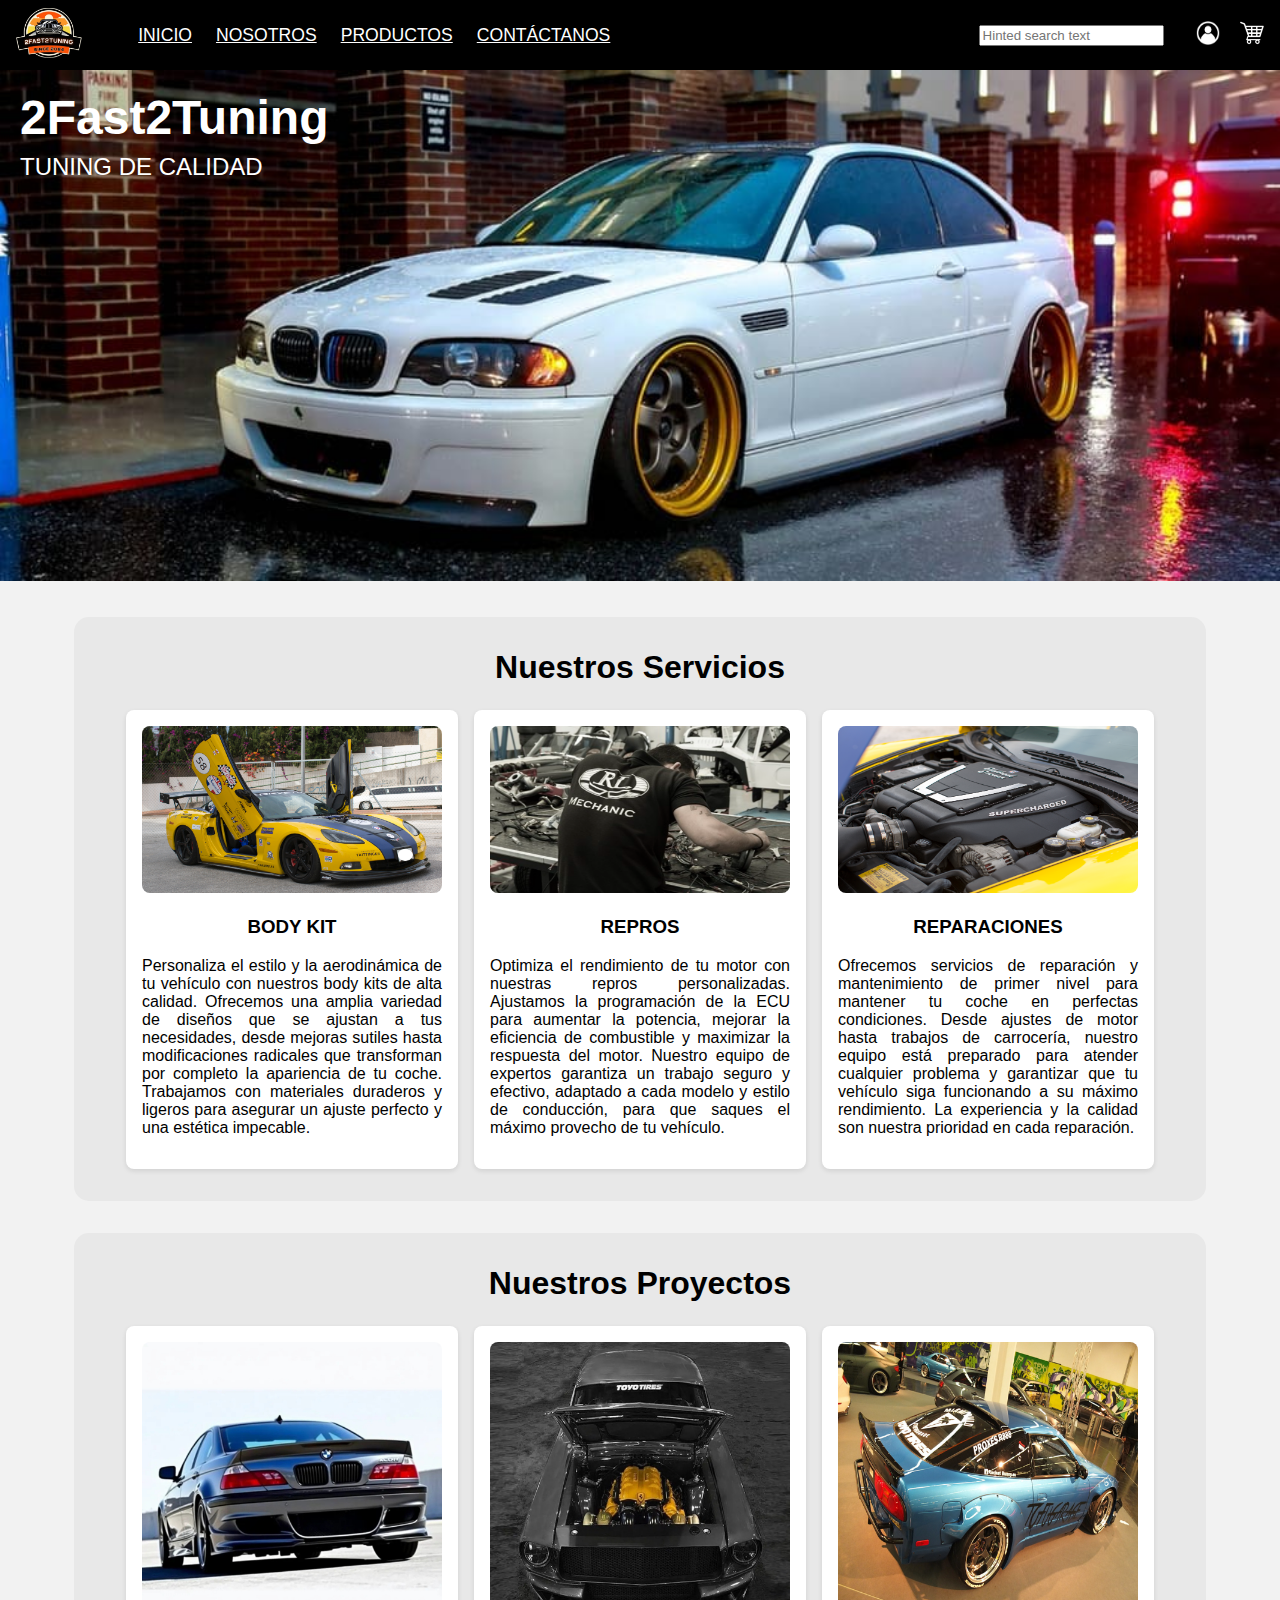
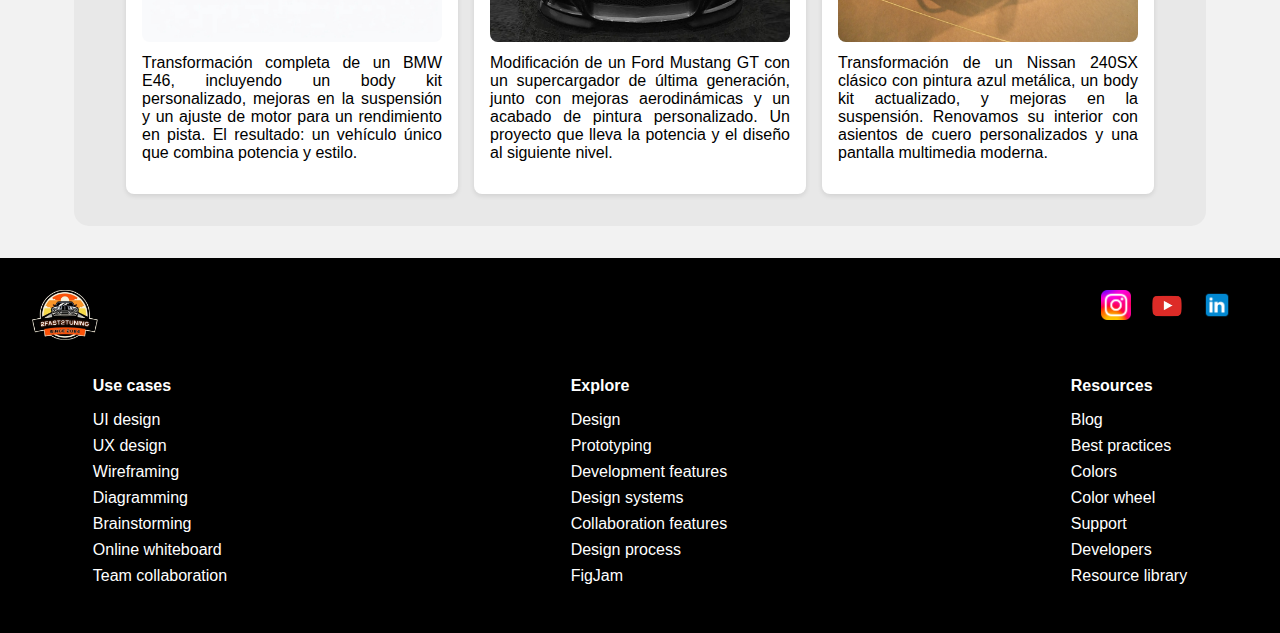
<file: docs/html/index.html>
<!DOCTYPE html>
<html lang="es">
<head>
    <meta charset="UTF-8">
    <meta name="viewport" content="width=device-width, initial-scale=1.0">
    <title>2Fast2Tuning - Inicio</title>
    <link rel="stylesheet" href="../css/stylesIndex.css">
</head>
<body>
    <header class="navbar">
        <div class="left-section">
            <a href="index.html">
                <img src="../media/logo.png" alt="2Fast2Tuning Logo" class="logo">
            </a>
            <nav>
                <ul>
                    <li><a href="index.html">INICIO</a></li>
                    <li><a href="nosotros.html">NOSOTROS</a></li>
                    <li><a href="productos.html">PRODUCTOS</a></li>
                    <li><a href="contacto.html">CONTÁCTANOS</a></li>
                </ul>
            </nav>
        </div>
        <div class="right-section">
            <div class="search-bar">
                <input type="text" placeholder="Hinted search text">
            </div>
            <div class="user-icons">
                <img src="../media/icon-user.png" alt="User Icon">
                <img src="../media/icon-cart.png" alt="Cart Icon" class="cart-icon" onclick="toggleCartDropdown()">

                <div id="cart-dropdown" class="cart-dropdown">
                    <h2>Carrito</h2>
                    <p class="total">550€</p>
                    <ul>
                        <li>Downpipe <span class="price">150€</span></li>
                        <li>Llanta <span class="price">400€</span></li>
                    </ul>
                    <button class="buy">COMPRAR</button>
                </div>
            </div>
        </div>
    </header>
    
    <section class="main-panel">
        <img src="../media/car-background.jpg" alt="Coche modificado" class="main-panel-image">
        <div class="main-panel-text">
            <h1>2Fast2Tuning</h1>
            <p>TUNING DE CALIDAD</p>
        </div>
    </section>

    <section class="services" id="nosotros">
        <h2>Nuestros Servicios</h2>
        <div class="service-cards">
            <div class="service-card">
                <img src="../media/body-kit.jpg" alt="Body Kit">
                <h3>BODY KIT</h3>
                <p>Personaliza el estilo y la aerodinámica de tu vehículo con nuestros body kits de alta calidad. 
                    Ofrecemos una amplia variedad de diseños que se ajustan a tus necesidades, desde mejoras sutiles 
                    hasta modificaciones radicales que transforman por completo la apariencia de tu coche. Trabajamos 
                    con materiales duraderos y ligeros para asegurar un ajuste perfecto y una estética impecable.</p>
            </div>
            <div class="service-card">
                <img src="../media/repros.jpg" alt="Repros">
                <h3>REPROS</h3>
                <p>Optimiza el rendimiento de tu motor con nuestras repros personalizadas. Ajustamos la programación de 
                    la ECU para aumentar la potencia, mejorar la eficiencia de combustible y maximizar la respuesta del 
                    motor. Nuestro equipo de expertos garantiza un trabajo seguro y efectivo, adaptado a cada modelo y 
                    estilo de conducción, para que saques el máximo provecho de tu vehículo.</p>
            </div>
            <div class="service-card">
                <img src="../media/reparaciones.jpg" alt="Reparaciones">
                <h3>REPARACIONES</h3>
                <p>Ofrecemos servicios de reparación y mantenimiento de primer nivel para mantener tu coche en perfectas 
                    condiciones. Desde ajustes de motor hasta trabajos de carrocería, nuestro equipo está preparado para 
                    atender cualquier problema y garantizar que tu vehículo siga funcionando a su máximo rendimiento. La 
                    experiencia y la calidad son nuestra prioridad en cada reparación.</p>
            </div>
        </div>
    </section>

    <section class="projects" id="productos">
        <h2>Nuestros Proyectos</h2>
        <div class="project-gallery">
            <div class="project-card">
                <div class="project-image">
                    <img src="../media/bmw.jpg" alt="Proyecto 1">
                </div>
                <p>Transformación completa de un BMW E46, incluyendo un body kit personalizado, mejoras en la suspensión y 
                    un ajuste de motor para un rendimiento en pista. El resultado: un vehículo único que combina potencia y 
                    estilo.</p>
            </div>
            <div class="project-card">
                <div class="project-image">
                    <img src="../media/fordmustang.jpg" alt="Proyecto 2">
                </div>
                <p>Modificación de un Ford Mustang GT con un supercargador de última generación, junto con mejoras 
                    aerodinámicas y un acabado de pintura personalizado. Un proyecto que lleva la potencia y el diseño 
                    al siguiente nivel.</p>
            </div>
            <div class="project-card">
                <div class="project-image">
                    <img src="../media/nissan.jpg" alt="Proyecto 2">
                </div>
                <p>Transformación de un Nissan 240SX clásico con pintura azul metálica, un body kit actualizado, y mejoras en la 
                    suspensión. Renovamos su interior con asientos de cuero personalizados y una pantalla multimedia moderna.</p>
            </div>
        </div>
    </section>

    <footer>
        <img src="../media/logo.png" alt="2Fast2Tuning Logo" class="footer-logo">
        <div class="social-media">
            <a href="#"><img src="../media/instagram-icon.png" alt="Instagram"></a>
            <a href="#"><img src="../media/youtube-icon.png" alt="YouTube"></a>
            <a href="#"><img src="../media/linkedin-icon.png" alt="LinkedIn"></a>
        </div>
        <div class="footer-links">
            <div class="column">
                <h4>Use cases</h4>
                <ul>
                    <li>UI design</li>
                    <li>UX design</li>
                    <li>Wireframing</li>
                    <li>Diagramming</li>
                    <li>Brainstorming</li>
                    <li>Online whiteboard</li>
                    <li>Team collaboration</li>
                </ul>
            </div>
            <div class="column">
                <h4>Explore</h4>
                <ul>
                    <li>Design</li>
                    <li>Prototyping</li>
                    <li>Development features</li>
                    <li>Design systems</li>
                    <li>Collaboration features</li>
                    <li>Design process</li>
                    <li>FigJam</li>
                </ul>
            </div>
            <div class="column">
                <h4>Resources</h4>
                <ul>
                    <li>Blog</li>
                    <li>Best practices</li>
                    <li>Colors</li>
                    <li>Color wheel</li>
                    <li>Support</li>
                    <li>Developers</li>
                    <li>Resource library</li>
                </ul>
            </div>
        </div>
    </footer>

    <script src="../js/carrito.js"></script>
</body>
</html>
</file>
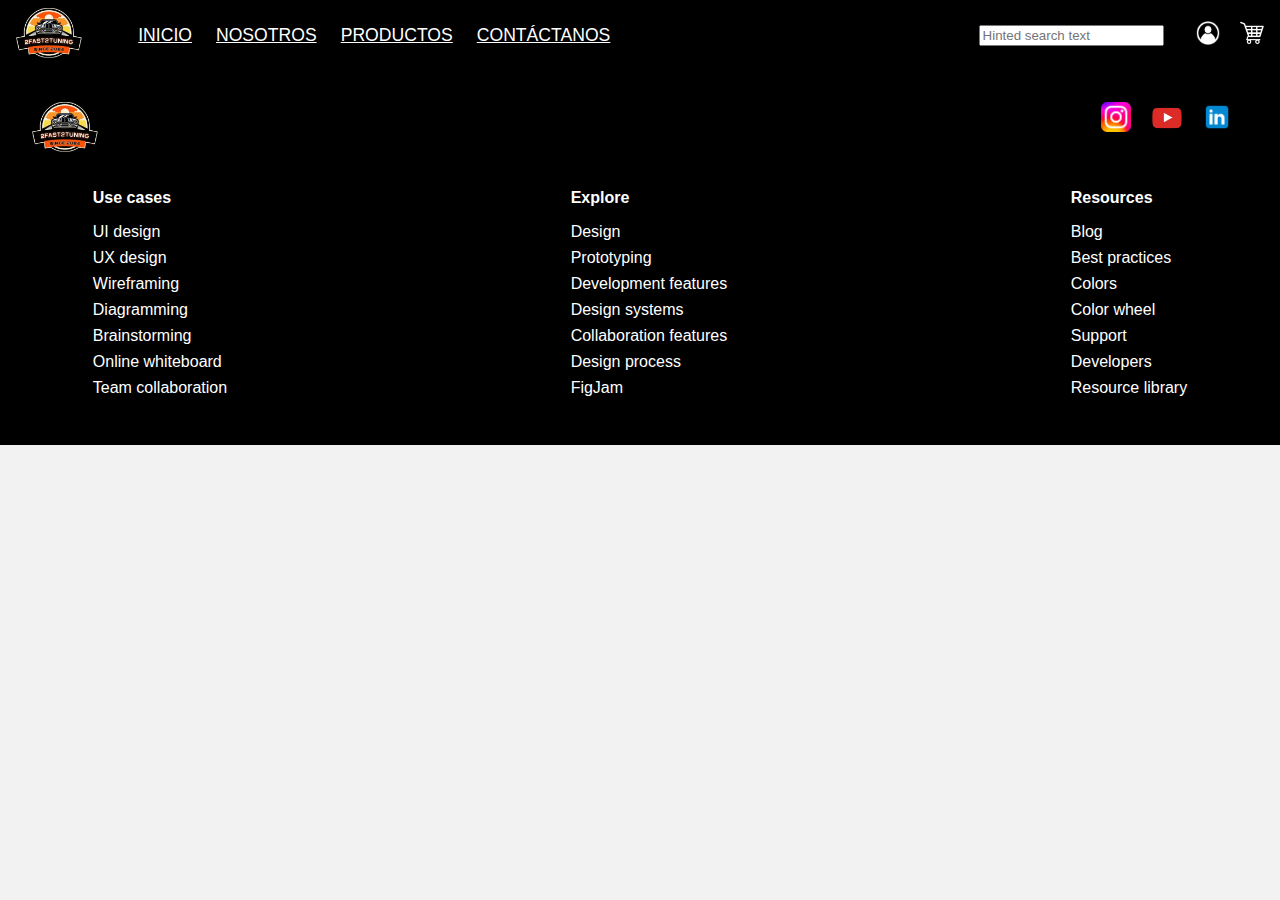
<file: docs/html/compra.html>
<!DOCTYPE html>
<html lang="es">
<head>
    <meta charset="UTF-8">
    <meta name="viewport" content="width=device-width, initial-scale=1.0">
    <title>2Fast2Tuning - Contacto</title>
    <link rel="stylesheet" href="../css/stylesContacto.css">
</head>
<body>
    <header class="navbar">
        <div class="left-section">
            <a href="index.html">
                <img src="../media/logo.png" alt="2Fast2Tuning Logo" class="logo">
            </a>
            <nav>
                <ul>
                    <li><a href="index.html">INICIO</a></li>
                    <li><a href="nosotros.html">NOSOTROS</a></li>
                    <li><a href="productos.html">PRODUCTOS</a></li>
                    <li><a href="contacto.html">CONTÁCTANOS</a></li>
                </ul>
            </nav>
        </div>
        <div class="right-section">
            <div class="search-bar">
                <input type="text" placeholder="Hinted search text">
            </div>
            <div class="user-icons">
                <img src="../media/icon-user.png" alt="User Icon">
                <img src="../media/icon-cart.png" alt="Cart Icon">
            </div>
        </div>
    </header>

    

    <footer>
        <img src="../media/logo.png" alt="2Fast2Tuning Logo" class="footer-logo">
        <div class="social-media">
            <a href="#"><img src="../media/instagram-icon.png" alt="Instagram"></a>
            <a href="#"><img src="../media/youtube-icon.png" alt="YouTube"></a>
            <a href="#"><img src="../media/linkedin-icon.png" alt="LinkedIn"></a>
        </div>
        <div class="footer-links">
            <div class="column">
                <h4>Use cases</h4>
                <ul>
                    <li>UI design</li>
                    <li>UX design</li>
                    <li>Wireframing</li>
                    <li>Diagramming</li>
                    <li>Brainstorming</li>
                    <li>Online whiteboard</li>
                    <li>Team collaboration</li>
                </ul>
            </div>
            <div class="column">
                <h4>Explore</h4>
                <ul>
                    <li>Design</li>
                    <li>Prototyping</li>
                    <li>Development features</li>
                    <li>Design systems</li>
                    <li>Collaboration features</li>
                    <li>Design process</li>
                    <li>FigJam</li>
                </ul>
            </div>
            <div class="column">
                <h4>Resources</h4>
                <ul>
                    <li>Blog</li>
                    <li>Best practices</li>
                    <li>Colors</li>
                    <li>Color wheel</li>
                    <li>Support</li>
                    <li>Developers</li>
                    <li>Resource library</li>
                </ul>
            </div>
        </div>
    </footer>
</body>
</html>
</file>
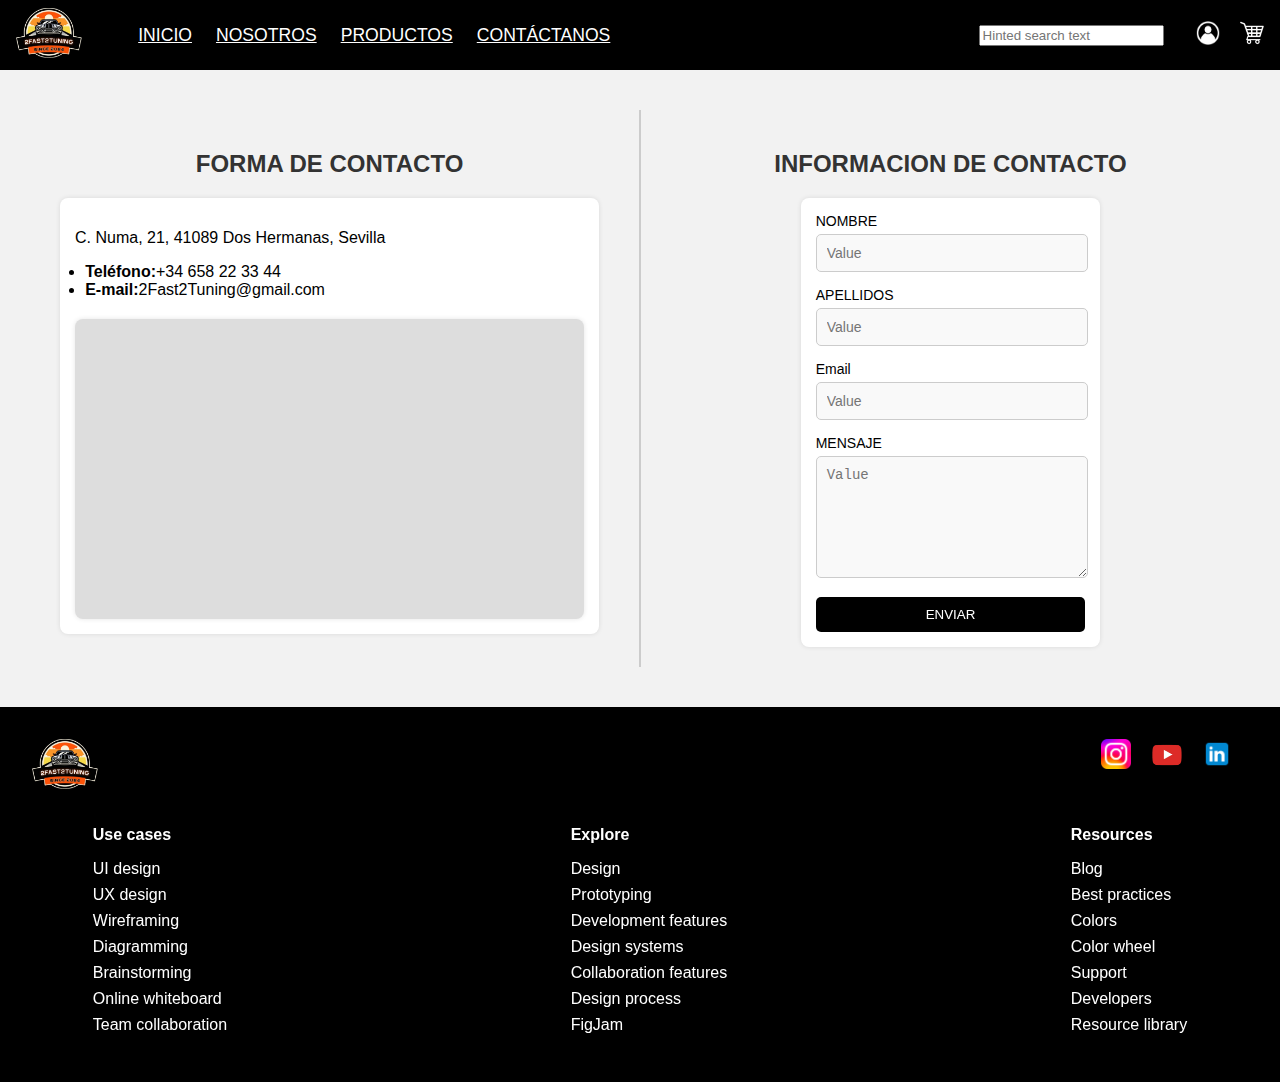
<file: docs/html/contacto.html>
<!DOCTYPE html>
<html lang="es">
<head>
    <meta charset="UTF-8">
    <meta name="viewport" content="width=device-width, initial-scale=1.0">
    <title>2Fast2Tuning - Contacto</title>
    <link rel="stylesheet" href="../css/stylesContacto.css">
</head>
<body>
    <header class="navbar">
        <div class="left-section">
            <a href="index.html">
                <img src="../media/logo.png" alt="2Fast2Tuning Logo" class="logo">
            </a>
            <nav>
                <ul>
                    <li><a href="index.html">INICIO</a></li>
                    <li><a href="nosotros.html">NOSOTROS</a></li>
                    <li><a href="productos.html">PRODUCTOS</a></li>
                    <li><a href="contacto.html">CONTÁCTANOS</a></li>
                </ul>
            </nav>
        </div>
        <div class="right-section">
            <div class="search-bar">
                <input type="text" placeholder="Hinted search text">
            </div>
            <div class="user-icons">
                <img src="../media/icon-user.png" alt="User Icon">
                <img src="../media/icon-cart.png" alt="Cart Icon">
            </div>
        </div>
    </header>

    <div class="contact-container">
        <div class="contact-info">
            <h2>FORMA DE <strong>CONTACTO</strong></h2>
            <div class="contact-details">
                <p>C. Numa, 21, 41089 Dos Hermanas, Sevilla</p>
                <li><strong>Teléfono:</strong><span>+34 658 22 33 44</span></li>
                <li><strong>E-mail:</strong><span>2Fast2Tuning@gmail.com</span></li>   
                <div class="map-container">
                    <iframe src="https://www.google.com/maps/embed?pb=!1m18!1m12!1m3!1d8395.592754025412!2d30.21648935832742!3d51.27386516711689!2m3!1f0!2f0!3f0!3m2!1i1024!2i768!4f13.1!3m3!1m2!1s0x472a8f00e898abcf%3A0x14bcceabdbfd5d2c!2sChern%C3%B3bil%2C%20%C3%93blast%20de%20Kiev%2C%20Ucrania!5e0!3m2!1ses!2ses!4v1728976770446!5m2!1ses!2ses"   
                   style="border:0; width: 100%; height: 100%;" allowfullscreen="" loading="lazy" 
                   referrerpolicy="no-referrer-when-downgrade"></iframe>
                  </div>
            </div>
        </div>

        
        <div class="divider"></div>
    
        
        <div class="contact-form">
            <h2>INFORMACION DE <strong>CONTACTO</strong></h2>
            <div class="form-container">
                <form>
                    <div class="form-group">
                        <label for="name">NOMBRE</label>
                        <input type="text" id="name" name="name" placeholder="Value">
                    </div>
                    <div class="form-group">
                        <label for="lastname">APELLIDOS</label>
                        <input type="text" id="lastname" name="lastname" placeholder="Value">
                    </div>
                    <div class="form-group">
                        <label for="email">Email</label>
                        <input type="email" id="email" name="email" placeholder="Value">
                    </div>
                    <div class="form-group">
                        <label for="message">MENSAJE</label>
                        <textarea id="message" name="message" placeholder="Value"></textarea>
                    </div>
                    <button type="submit" class="submit-button">ENVIAR</button>
                </form>
            </div>
        </div>
    </div>

    <footer>
        <img src="../media/logo.png" alt="2Fast2Tuning Logo" class="footer-logo">
        <div class="social-media">
            <a href="#"><img src="../media/instagram-icon.png" alt="Instagram"></a>
            <a href="#"><img src="../media/youtube-icon.png" alt="YouTube"></a>
            <a href="#"><img src="../media/linkedin-icon.png" alt="LinkedIn"></a>
        </div>
        <div class="footer-links">
            <div class="column">
                <h4>Use cases</h4>
                <ul>
                    <li>UI design</li>
                    <li>UX design</li>
                    <li>Wireframing</li>
                    <li>Diagramming</li>
                    <li>Brainstorming</li>
                    <li>Online whiteboard</li>
                    <li>Team collaboration</li>
                </ul>
            </div>
            <div class="column">
                <h4>Explore</h4>
                <ul>
                    <li>Design</li>
                    <li>Prototyping</li>
                    <li>Development features</li>
                    <li>Design systems</li>
                    <li>Collaboration features</li>
                    <li>Design process</li>
                    <li>FigJam</li>
                </ul>
            </div>
            <div class="column">
                <h4>Resources</h4>
                <ul>
                    <li>Blog</li>
                    <li>Best practices</li>
                    <li>Colors</li>
                    <li>Color wheel</li>
                    <li>Support</li>
                    <li>Developers</li>
                    <li>Resource library</li>
                </ul>
            </div>
        </div>
    </footer>
</body>
</html>
</file>
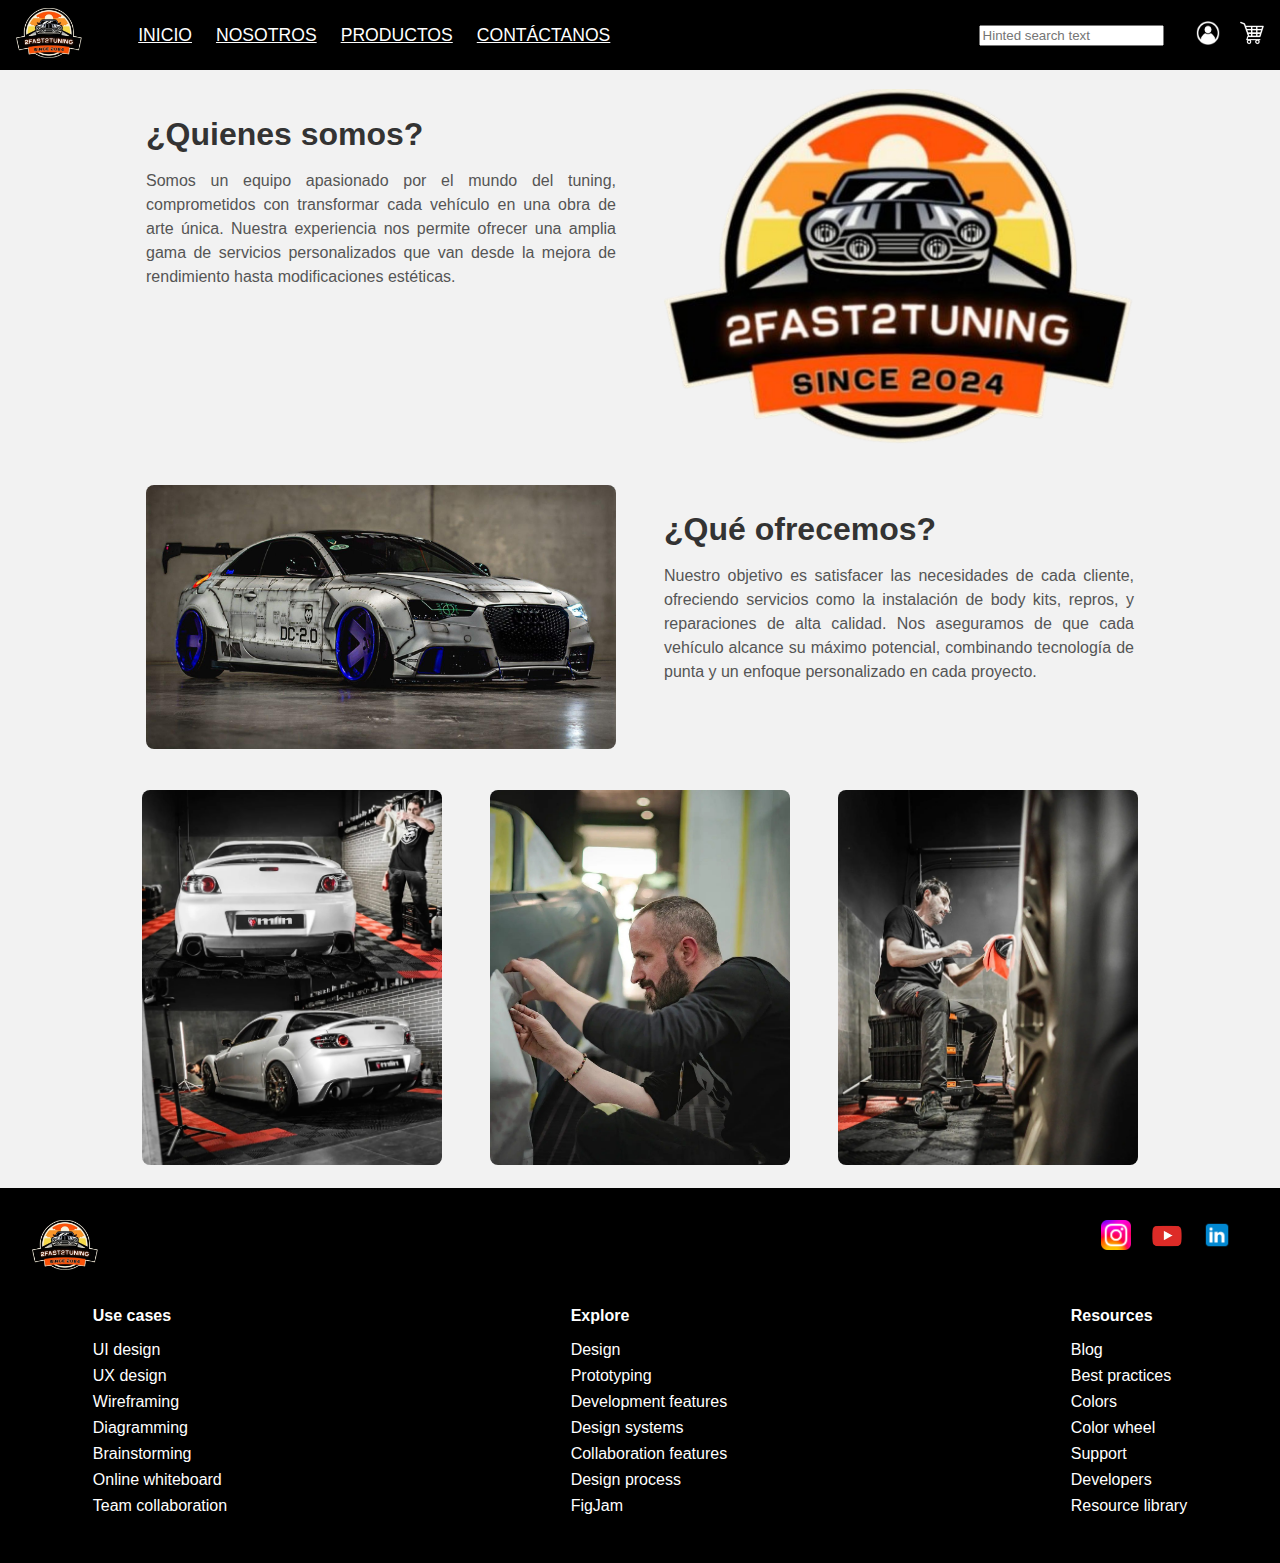
<file: docs/html/nosotros.html>
<!DOCTYPE html>
<html lang="es">
<head>
    <meta charset="UTF-8">
    <meta name="viewport" content="width=device-width, initial-scale=1.0">
    <title>2Fast2Tuning - Nosotros</title>
    <link rel="stylesheet" href="../css/stylesNosotros.css">
</head>
<body>

    <header class="navbar">
        <div class="left-section">
            <a href="index.html">
                <img src="../media/logo.png" alt="2Fast2Tuning Logo" class="logo">
            </a>
            <nav>
                <ul>
                    <li><a href="index.html">INICIO</a></li>
                    <li><a href="nosotros.html">NOSOTROS</a></li>
                    <li><a href="productos.html">PRODUCTOS</a></li>
                    <li><a href="contacto.html">CONTÁCTANOS</a></li>
                </ul>
            </nav>
        </div>
        <div class="right-section">
            <div class="search-bar">
                <input type="text" placeholder="Hinted search text">
            </div>
            <div class="user-icons">
                <img src="../media/icon-user.png" alt="User Icon">
                <img src="../media/icon-cart.png" alt="Cart Icon">
            </div>
        </div>
    </header>

    <section class="about-us">
        <div class="about-us-div">
            <div class="about-us-text">
                <h2>¿Quienes somos?</h2>
                <p>Somos un equipo apasionado por el mundo del tuning, comprometidos con transformar cada vehículo 
                    en una obra de arte única. Nuestra experiencia nos permite ofrecer una amplia gama de servicios 
                    personalizados que van desde la mejora de rendimiento hasta modificaciones estéticas.</p>
            </div>
            <div class="about-us-image">
                <img src="../media/logo.png" alt="Logo Tuning" class="about-us-img">
            </div>
        </div>
    </section>
    
    <section class="services-offer">
        <div class="services-div">
            <div class="services-image">
                <img src="../media/offer1.jpg" alt="Servicio de Tuning 1" class="service-img">
            </div>
            <div class="services-text">
                <h2>¿Qué ofrecemos?</h2>
                <p>Nuestro objetivo es satisfacer las necesidades de cada cliente, ofreciendo servicios como la instalación 
                    de body kits, repros, y reparaciones de alta calidad. Nos aseguramos de que cada vehículo alcance su 
                    máximo potencial, combinando tecnología de punta y un enfoque personalizado en cada proyecto.</p>
            </div>
        </div>
    </section>

    <section class="gallery">
        <div class="gallery-images">
            <div class="gallery-image">
                <img src="../media/offer2.jpg" alt="Servicio de Tuning 2">
            </div>
            <div class="gallery-image">
                <img src="../media/offer3.jpg" alt="Servicio de Tuning 3">
            </div>
            <div class="gallery-image">
                <img src="../media/offer4.jpg" alt="Servicio de Tuning 4">
            </div>
        </div>
    </section>

    <footer>
        <img src="../media/logo.png" alt="2Fast2Tuning Logo" class="footer-logo">
        <div class="social-media">
            <a href="#"><img src="../media/instagram-icon.png" alt="Instagram"></a>
            <a href="#"><img src="../media/youtube-icon.png" alt="YouTube"></a>
            <a href="#"><img src="../media/linkedin-icon.png" alt="LinkedIn"></a>
        </div>
        <div class="footer-links">
            <div class="column">
                <h4>Use cases</h4>
                <ul>
                    <li>UI design</li>
                    <li>UX design</li>
                    <li>Wireframing</li>
                    <li>Diagramming</li>
                    <li>Brainstorming</li>
                    <li>Online whiteboard</li>
                    <li>Team collaboration</li>
                </ul>
            </div>
            <div class="column">
                <h4>Explore</h4>
                <ul>
                    <li>Design</li>
                    <li>Prototyping</li>
                    <li>Development features</li>
                    <li>Design systems</li>
                    <li>Collaboration features</li>
                    <li>Design process</li>
                    <li>FigJam</li>
                </ul>
            </div>
            <div class="column">
                <h4>Resources</h4>
                <ul>
                    <li>Blog</li>
                    <li>Best practices</li>
                    <li>Colors</li>
                    <li>Color wheel</li>
                    <li>Support</li>
                    <li>Developers</li>
                    <li>Resource library</li>
                </ul>
            </div>
        </div>
    </footer>

</body>
</html>
</file>
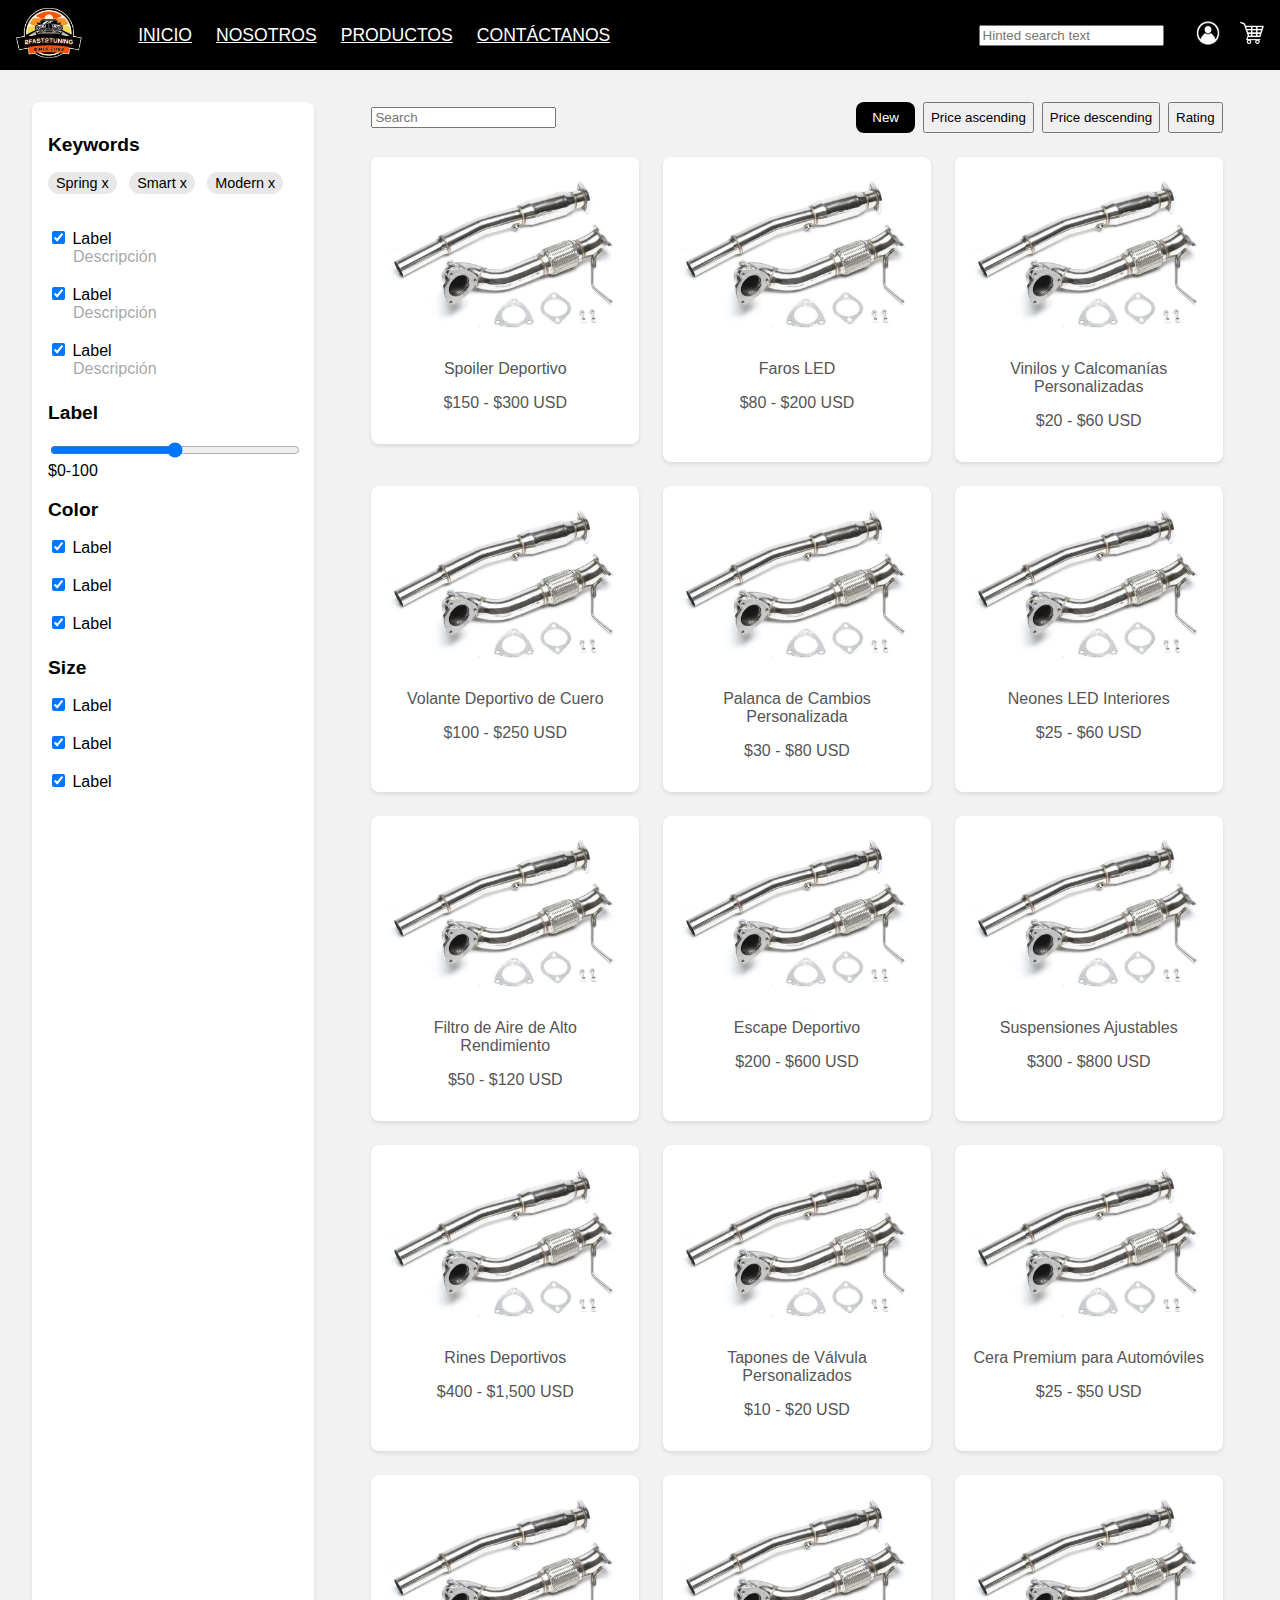
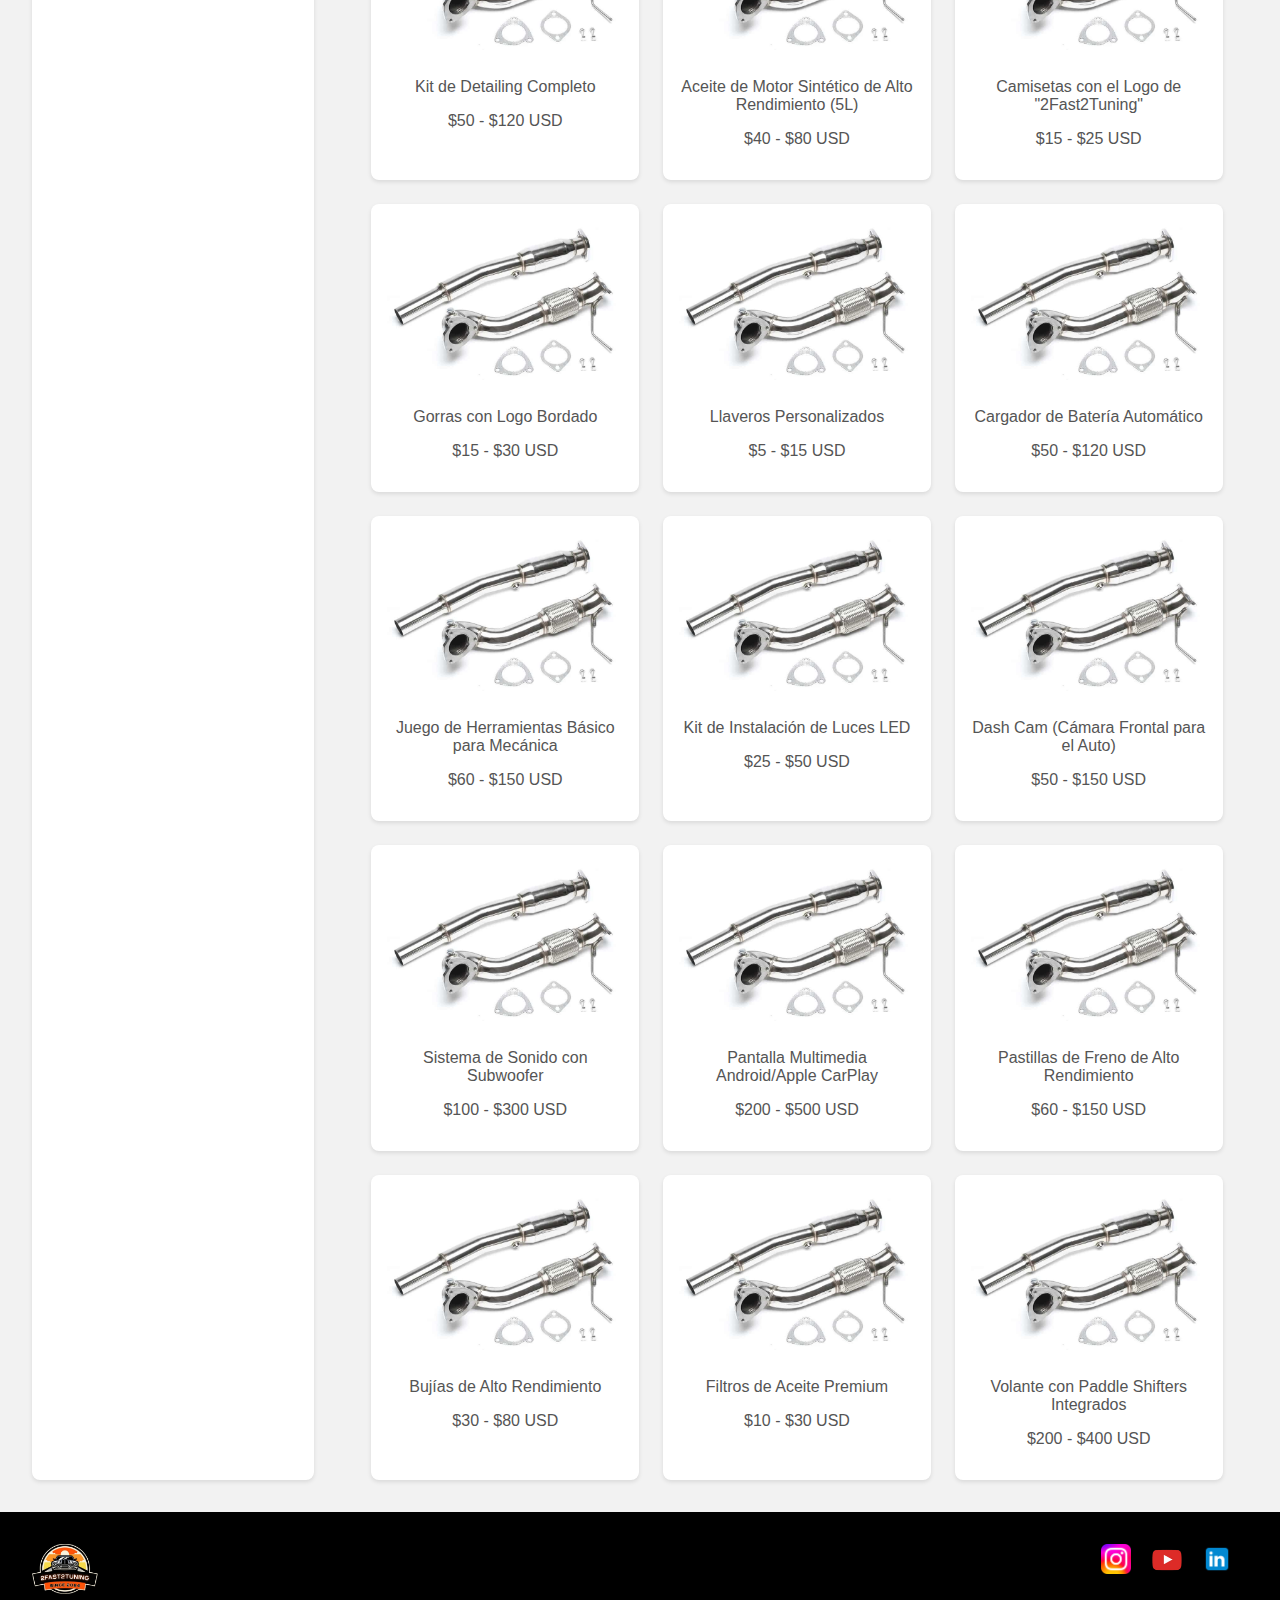
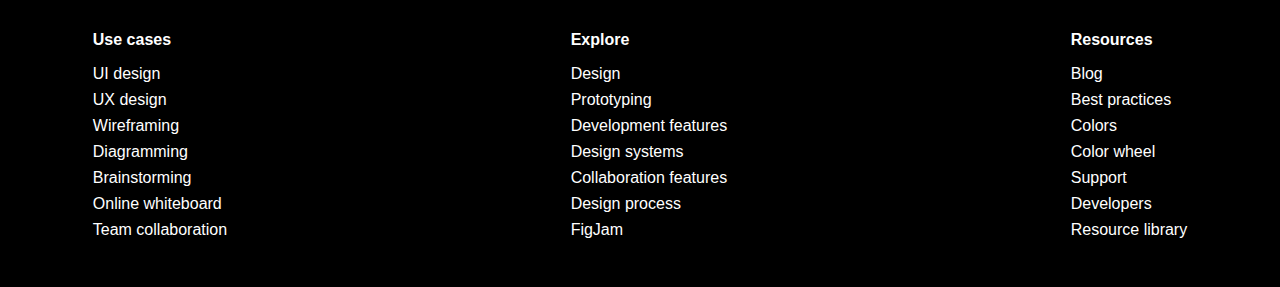
<file: docs/html/productos.html>
<!DOCTYPE html>
<html lang="es">
<head>
    <meta charset="UTF-8">
    <meta name="viewport" content="width=device-width, initial-scale=1.0">
    <title>2Fast2Tuning - Tienda</title>
    <link rel="stylesheet" href="../css/stylesProductos.css">
</head>
<body>
    <header class="navbar">
        <div class="left-section">
            <a href="index.html">
                <img src="../media/logo.png" alt="2Fast2Tuning Logo" class="logo">
            </a>
            <nav>
                <ul>
                    <li><a href="index.html">INICIO</a></li>
                    <li><a href="nosotros.html">NOSOTROS</a></li>
                    <li><a href="productos.html">PRODUCTOS</a></li>
                    <li><a href="contacto.html">CONTÁCTANOS</a></li>
                </ul>
            </nav>
        </div>
        <div class="right-section">
            <div class="search-bar">
                <input type="text" placeholder="Hinted search text">
            </div>
            <div class="user-icons">
                <img src="../media/icon-user.png" alt="User Icon">
                <img src="../media/icon-cart.png" alt="Cart Icon">
            </div>
        </div>
    </header>
    
    <main class="products-page">
        <aside class="filters">
            <h2>Keywords</h2>
            <div class="keywords">
                <span class="keyword">Spring <span class="remove">x</span></span>
                <span class="keyword">Smart <span class="remove">x</span></span>
                <span class="keyword">Modern <span class="remove">x</span></span>
            </div>
            <br>
            <div class="filter-group">
                <label><input type="checkbox" checked> Label</label><br>
                <span id="tabspan">Descripción</span><br><br>
                <label><input type="checkbox" checked> Label</label><br>
                <span id="tabspan">Descripción</span><br><br>
                <label><input type="checkbox" checked> Label</label><br>
                <span id="tabspan">Descripción</span><br>
            </div>
            <div class="price-slider">
                <h3 for="price">Label</h3>
                <input type="range" id="price" min="0" max="100" value="50">
                <span>$0-100</span>
            </div>
            <div class="filter-group">
                <h3>Color</h3>
                <label><input type="checkbox" checked> Label</label><br><br>
                <label><input type="checkbox" checked> Label</label><br><br>
                <label><input type="checkbox" checked> Label</label>
            </div>
            <div class="filter-group">
                <h3>Size</h3>
                <label><input type="checkbox" checked> Label</label><br><br>
                <label><input type="checkbox" checked> Label</label><br><br>
                <label><input type="checkbox" checked> Label</label>
            </div>
            
        </aside>

        <section class="products-section">
            <div class="sorting">
                <input type="text" placeholder="Search">
                <div class="sort-options">
                    <button class="sort-button">New</button>
                    <button>Price ascending</button>
                    <button>Price descending</button>
                    <button>Rating</button>
                </div>
            </div>
            <div class="product-grid">
                <a href="compra.html" class="product-link">
                    <div class="product-card">
                        <img src="../media/placeholder-product.jpg" alt="Product">
                        <div class="product-info">
                            <p>Spoiler Deportivo</p>
                            <p>$150 - $300 USD</p>
                        </div>
                    </div>
                </a>
                <div class="product-card">
                    <img src="../media/placeholder-product.jpg" alt="Product">
                    <div class="product-info">
                        <p>Faros LED</p>
                        <p>$80 - $200 USD</p>
                    </div>
                </div>
                <div class="product-card">
                    <img src="../media/placeholder-product.jpg" alt="Product">
                    <div class="product-info">
                        <p>Vinilos y Calcomanías Personalizadas</p>
                        <p>$20 - $60 USD</p>
                    </div>
                </div>
                <div class="product-card">
                    <img src="../media/placeholder-product.jpg" alt="Product">
                    <div class="product-info">
                        <p>Volante Deportivo de Cuero</p>
                        <p>$100 - $250 USD</p>
                    </div>
                </div>
                <div class="product-card">
                    <img src="../media/placeholder-product.jpg" alt="Product">
                    <div class="product-info">
                        <p>Palanca de Cambios Personalizada</p>
                        <p>$30 - $80 USD</p>
                    </div>
                </div>
                <div class="product-card">
                    <img src="../media/placeholder-product.jpg" alt="Product">
                    <div class="product-info">
                        <p>Neones LED Interiores</p>
                        <p>$25 - $60 USD</p>
                    </div>
                </div>
                <div class="product-card">
                    <img src="../media/placeholder-product.jpg" alt="Product">
                    <div class="product-info">
                        <p>Filtro de Aire de Alto Rendimiento</p>
                        <p>$50 - $120 USD</p>
                    </div>
                </div>
                <div class="product-card">
                    <img src="../media/placeholder-product.jpg" alt="Product">
                    <div class="product-info">
                        <p>Escape Deportivo</p>
                        <p>$200 - $600 USD</p>
                    </div>
                </div>
                <div class="product-card">
                    <img src="../media/placeholder-product.jpg" alt="Product">
                    <div class="product-info">
                        <p>Suspensiones Ajustables</p>
                        <p>$300 - $800 USD</p>
                    </div>
                </div>
                <div class="product-card">
                    <img src="../media/placeholder-product.jpg" alt="Product">
                    <div class="product-info">
                        <p>Rines Deportivos</p>
                        <p>$400 - $1,500 USD</p>
                    </div>
                </div>
                <div class="product-card">
                    <img src="../media/placeholder-product.jpg" alt="Product">
                    <div class="product-info">
                        <p>Tapones de Válvula Personalizados</p>
                        <p>$10 - $20 USD</p>
                    </div>
                </div>
                <div class="product-card">
                    <img src="../media/placeholder-product.jpg" alt="Product">
                    <div class="product-info">
                        <p>Cera Premium para Automóviles</p>
                        <p>$25 - $50 USD</p>
                    </div>
                </div>
                <div class="product-card">
                    <img src="../media/placeholder-product.jpg" alt="Product">
                    <div class="product-info">
                        <p>Kit de Detailing Completo</p>
                        <p>$50 - $120 USD</p>
                    </div>
                </div>
                <div class="product-card">
                    <img src="../media/placeholder-product.jpg" alt="Product">
                    <div class="product-info">
                        <p>Aceite de Motor Sintético de Alto Rendimiento (5L)</p>
                        <p>$40 - $80 USD</p>
                    </div>
                </div>
                <div class="product-card">
                    <img src="../media/placeholder-product.jpg" alt="Product">
                    <div class="product-info">
                        <p>Camisetas con el Logo de "2Fast2Tuning"</p>
                        <p>$15 - $25 USD</p>
                    </div>
                </div>
                <div class="product-card">
                    <img src="../media/placeholder-product.jpg" alt="Product">
                    <div class="product-info">
                        <p>Gorras con Logo Bordado</p>
                        <p>$15 - $30 USD</p>
                    </div>
                </div>
                <div class="product-card">
                    <img src="../media/placeholder-product.jpg" alt="Product">
                    <div class="product-info">
                        <p>Llaveros Personalizados</p>
                        <p>$5 - $15 USD</p>
                    </div>
                </div>
                <div class="product-card">
                    <img src="../media/placeholder-product.jpg" alt="Product">
                    <div class="product-info">
                        <p>Cargador de Batería Automático</p>
                        <p>$50 - $120 USD</p>
                    </div>
                </div>
                <div class="product-card">
                    <img src="../media/placeholder-product.jpg" alt="Product">
                    <div class="product-info">
                        <p>Juego de Herramientas Básico para Mecánica</p>
                        <p>$60 - $150 USD</p>
                    </div>
                </div>
                <div class="product-card">
                    <img src="../media/placeholder-product.jpg" alt="Product">
                    <div class="product-info">
                        <p>Kit de Instalación de Luces LED</p>
                        <p>$25 - $50 USD</p>
                    </div>
                </div>
                <div class="product-card">
                    <img src="../media/placeholder-product.jpg" alt="Product">
                    <div class="product-info">
                        <p>Dash Cam (Cámara Frontal para el Auto)</p>
                        <p>$50 - $150 USD</p>
                    </div>
                </div>
                <div class="product-card">
                    <img src="../media/placeholder-product.jpg" alt="Product">
                    <div class="product-info">
                        <p>Sistema de Sonido con Subwoofer</p>
                        <p>$100 - $300 USD</p>
                    </div>
                </div>
                <div class="product-card">
                    <img src="../media/placeholder-product.jpg" alt="Product">
                    <div class="product-info">
                        <p>Pantalla Multimedia Android/Apple CarPlay</p>
                        <p>$200 - $500 USD</p>
                    </div>
                </div>
                <div class="product-card">
                    <img src="../media/placeholder-product.jpg" alt="Product">
                    <div class="product-info">
                        <p>Pastillas de Freno de Alto Rendimiento</p>
                        <p>$60 - $150 USD</p>
                    </div>
                </div>
                <div class="product-card">
                    <img src="../media/placeholder-product.jpg" alt="Product">
                    <div class="product-info">
                        <p>Bujías de Alto Rendimiento</p>
                        <p>$30 - $80 USD</p>
                    </div>
                </div>
                <div class="product-card">
                    <img src="../media/placeholder-product.jpg" alt="Product">
                    <div class="product-info">
                        <p>Filtros de Aceite Premium</p>
                        <p>$10 - $30 USD</p>
                    </div>
                </div>
                <div class="product-card">
                    <img src="../media/placeholder-product.jpg" alt="Product">
                    <div class="product-info">
                        <p>Volante con Paddle Shifters Integrados</p>
                        <p>$200 - $400 USD</p>
                    </div>
                </div>
            </div>
        </section>
    </main>

    <footer>
        <img src="../media/logo.png" alt="2Fast2Tuning Logo" class="footer-logo">
        <div class="social-media">
            <a href="#"><img src="../media/instagram-icon.png" alt="Instagram"></a>
            <a href="#"><img src="../media/youtube-icon.png" alt="YouTube"></a>
            <a href="#"><img src="../media/linkedin-icon.png" alt="LinkedIn"></a>
        </div>
        <div class="footer-links">
            <div class="column">
                <h4>Use cases</h4>
                <ul>
                    <li>UI design</li>
                    <li>UX design</li>
                    <li>Wireframing</li>
                    <li>Diagramming</li>
                    <li>Brainstorming</li>
                    <li>Online whiteboard</li>
                    <li>Team collaboration</li>
                </ul>
            </div>
            <div class="column">
                <h4>Explore</h4>
                <ul>
                    <li>Design</li>
                    <li>Prototyping</li>
                    <li>Development features</li>
                    <li>Design systems</li>
                    <li>Collaboration features</li>
                    <li>Design process</li>
                    <li>FigJam</li>
                </ul>
            </div>
            <div class="column">
                <h4>Resources</h4>
                <ul>
                    <li>Blog</li>
                    <li>Best practices</li>
                    <li>Colors</li>
                    <li>Color wheel</li>
                    <li>Support</li>
                    <li>Developers</li>
                    <li>Resource library</li>
                </ul>
            </div>
        </div>
    </footer>
</body>
</html>
</file>
<file: docs/css/stylesIndex.css>
body {
    font-family: 'Berlin Sans FB Demi', sans-serif;
    background-color: #F2F2F2;
    margin: 0;
    padding: 0;
    color: #000000;
}

.navbar {
    background-color: #000000;
    display: flex;
    justify-content: space-between;
    align-items: center;
    padding: 0.5rem 1rem;
}

.left-section {
    display: flex;
    align-items: center;
    gap: 1rem;
}

.left-section .logo {
    height: 50px;
}

.navbar nav ul {
    list-style: none;
    display: flex;
    gap: 1.5rem;
    margin: 0;
}

.navbar nav a {
    color: #FFFFFF;
    text-decoration: underline;
    font-family: 'Montserrat', sans-serif;
    font-size: 1.1rem;
}

.right-section {
    display: flex;
    align-items: center;
    gap: 1rem;
}

.search-bar {
    display: inline-block;
}

.user-icons img {
    height: 24px;
    width: 24px;
    margin-left: 1rem;
}

.user-icons {
    position: relative;
}

.cart-dropdown {
    display: none;
    position: absolute;
    top: 100%;
    right: 0;
    background-color: #fff;
    border: 1px solid #ccc;
    padding: 20px;
    border-radius: 5px;
    box-shadow: 0 2px 4px rgba(0, 0, 0, 0.1);
    z-index: 1000;
    width: 300%;
}

.cart-dropdown h2 {
    font-size: 18px;
    text-align: center;
    margin-bottom: auto;
}

.cart-dropdown .total {
    font-size: 50px;
    font-weight: bold;
    margin-bottom: 15px;
    text-align: center;
    margin-top: auto;
}

.cart-dropdown ul {
    list-style: none;
    padding: 0;
}

.cart-dropdown li {
    display: flex;
    justify-content: space-between;
    align-items: center;
    margin-bottom: 10px;
}

.cart-dropdown .price {
    font-weight: bold;
}

.cart-dropdown .remove {
    border: none;
    background: none;
    cursor: pointer;
}

.cart-dropdown .buy {
    background-color: #000;
    color: #fff;
    padding: 5% 38%;
    border: none;
    cursor: pointer;
    align-items: center;
}

.main-panel {
    position: relative;
}

.main-panel-image {
    width: 100%;
    height: auto;
}

.main-panel-text {
    position: absolute;
    top: 20px;
    left: 20px;
    color: #FFFFFF;
    font-family: 'Montserrat', sans-serif;
    text-align: left;
}

.main-panel-text h1 {
    font-size: 3rem;
    margin: 0;
}

.main-panel-text p {
    font-size: 1.5rem;
    margin: 0.5rem 0;
}

.services, .projects {
    background-color: #E8E8E8;
    padding: 2rem 1rem;
    margin: 2rem auto;
    max-width: 1100px;
    text-align: center;
    border-radius: 15px;
}

.services h2, .projects h2 {
    margin-top: auto;
    font-family: 'Montserrat', sans-serif;
    font-size: 2rem;
    margin-bottom: 1.5rem;
}

.service-cards, .project-gallery {
    display: flex;
    justify-content: center;
    gap: 1rem;
}

.service-card, .project-card {
    background-color: #FFFFFF;
    border-radius: 8px;
    box-shadow: 0 2px 5px rgba(0, 0, 0, 0.1);
    width: 300px;
    padding: 1rem;
}

.service-card img, .project-image img {
    width: 100%;
    border-radius: 8px;
}

.project-card h3 {
    font-size: 1rem;
    margin-top: 0.5rem;
    text-align: center;
}

.service-card p, .project-card p {
    font-size: 1rem;
    margin-top: 0.5rem;
    text-align: justify;
}

footer {
    background-color: #000000;
    color: #FFFFFF;
    padding: 2rem;
    display: flex;
    justify-content: space-between;
    align-items: flex-start;
    flex-wrap: wrap;
}

.footer-logo {
    height: 50px;
    margin-bottom: 1rem;
}

.social-media img {
    height: 30px;
    margin-right: 1rem;
}

.footer-links {
    display: flex;
    margin: auto;
    flex-wrap: wrap;
    gap: 2rem;
    width: 90%;
    justify-content: space-between;
}

.footer-links h4 {
    margin-bottom: 1rem;
    font-family: 'Montserrat', sans-serif;
}

.footer-links ul {
    list-style: none;
    padding: 0;
}

.footer-links li {
    margin-bottom: 0.5rem;
}
</file>
<file: docs/css/stylesContacto.css>
body {
    font-family: 'Berlin Sans FB Demi', sans-serif;
    background-color: #F2F2F2;
    margin: 0;
    padding: 0;
    color: #000000;
}

.navbar {
    background-color: #000000;
    display: flex;
    justify-content: space-between;
    align-items: center;
    padding: 0.5rem 1rem;
}

.left-section {
    display: flex;
    align-items: center;
    gap: 1rem;
}

.left-section .logo {
    height: 50px;
}

.navbar nav ul {
    list-style: none;
    display: flex;
    gap: 1.5rem;
    margin: 0;
}

.navbar nav a {
    color: #FFFFFF;
    text-decoration: underline;
    font-family: 'Montserrat', sans-serif;
    font-size: 1.1rem;
}

.right-section {
    display: flex;
    align-items: center;
    gap: 1rem;
}

.search-bar {
    display: inline-block;
}

.user-icons img {
    height: 24px;
    width: 24px;
    margin-left: 1rem;
}




.contact-container {
    display: flex;
    justify-content: space-between;
    padding: 40px;
}

.contact-info, .contact-form {
    width: 48%;
    padding: 20px;
    border-radius: 10px;
}

.contact-info h2, .contact-form h2 {
    font-size: 24px;
    margin-bottom: 20px;
    color: #333;
    text-align: center;
}

.contact-details {
    background-color: #fff;
    padding: 15px;
    border-radius: 8px;
    box-shadow: 0 0 5px rgba(0, 0, 0, 0.1);
}

.contact-details li {
    margin-left: 2%;
    justify-content: space-between;
}

.map-container {
    background-color: #ddd;
    height: 300px;
    margin-top: 20px;
    display: flex;
    justify-content: center;
    align-items: center;
    border-radius: 8px;
    box-shadow: 0 0 5px rgba(0, 0, 0, 0.1);
}

.map-container p {
    color: #777;
    font-size: 18px;
}

.divider {
    width: 2px; 
    background-color: #ccc; 
    margin: 0 20px; 
    height: auto;
}

.form-container {
    background-color: #fff;
    padding: 15px;
    border-radius: 8px;
    box-shadow: 0 0 5px rgba(0, 0, 0, 0.1);
    width: 50%;
    margin: auto;
}

.contact-form form {
    display: flex;
    flex-direction: column;
}

.form-group {
    margin-bottom: 15px;
}

.form-group label {
    display: block;
    font-size: 14px;
    margin-bottom: 5px;
}

.form-group input, .form-group textarea {
    width: 93%;
    padding: 10px;
    border-radius: 5px;
    border: 1px solid #ccc;
    font-size: 14px;
    background-color: #f9f9f9;
}

.form-group textarea {
    height: 100px;
}

.submit-button {
    background-color: #000;
    color: #fff;
    padding: 10px 20px;
    border: none;
    border-radius: 5px;
    cursor: pointer;
    transition: background-color 0.3s ease;
}

.submit-button:hover {
    background-color: #333;
}





footer {
    background-color: #000000;
    color: #FFFFFF;
    padding: 2rem;
    display: flex;
    justify-content: space-between;
    align-items: flex-start;
    flex-wrap: wrap;
}

.footer-logo {
    height: 50px;
    margin-bottom: 1rem;
}

.social-media img {
    height: 30px;
    margin-right: 1rem;
}

.footer-links {
    display: flex;
    margin: auto;
    flex-wrap: wrap;
    gap: 2rem;
    width: 90%;
    justify-content: space-between;
}

.footer-links h4 {
    margin-bottom: 1rem;
    font-family: 'Montserrat', sans-serif;
}

.footer-links ul {
    list-style: none;
    padding: 0;
}

.footer-links li {
    margin-bottom: 0.5rem;
}
</file>
<file: docs/css/stylesNosotros.css>
body {
    font-family: 'Berlin Sans FB Demi', sans-serif;
    background-color: #F2F2F2;
    margin: 0;
    padding: 0;
    color: #000000;
}

.navbar {
    background-color: #000000;
    display: flex;
    justify-content: space-between;
    align-items: center;
    padding: 0.5rem 1rem;
}

.left-section {
    display: flex;
    align-items: center;
    gap: 1rem;
}

.left-section .logo {
    height: 50px;
}

.navbar nav ul {
    list-style: none;
    display: flex;
    gap: 1.5rem;
    margin: 0;
}

.navbar nav a {
    color: #FFFFFF;
    text-decoration: underline;
    font-family: 'Montserrat', sans-serif;
    font-size: 1.1rem;
}

.right-section {
    display: flex;
    align-items: center;
    gap: 1rem;
}

.search-bar {
    display: inline-block;
}

.user-icons img {
    height: 24px;
    width: 24px;
    margin-left: 1rem;
}

h2 {
    font-size: 2rem;
    margin-bottom: 1rem;
    text-align: left;
    color: #333;
    font-family: 'Montserrat', sans-serif;
}

p {
    font-size: 1rem;
    color: #555;
    line-height: 1.5;
    font-family: 'Montserrat', sans-serif;
}

.about-us, .services-offer, .gallery {
    padding: 0.1rem 1rem;
    margin: 0.1rem auto;
    max-width: 1100px;
    border-radius: 15px;
}

.about-us-div, .services-div, .gallery-images {
    display: flex;
    justify-content: center;
    gap: 1rem;
}

.about-us-text, .services-text {
    border-radius: 8px;
    width: 470px;
    padding: 1rem;
    text-align: justify;
}

.about-us-image, .services-image {
    border-radius: 8px;
    width: 470px;
    padding: 1rem;
}

.about-us-image img, .services-image img {
    width: 100%;
    border-radius: 8px;
}

.gallery-image {
    border-radius: 8px;
    width: 300px;
    padding: 1rem;
}

.gallery-image img {
    width: 100%;
    border-radius: 8px;
}

footer {
    background-color: #000000;
    color: #FFFFFF;
    padding: 2rem;
    display: flex;
    justify-content: space-between;
    align-items: flex-start;
    flex-wrap: wrap;
}

.footer-logo {
    height: 50px;
    margin-bottom: 1rem;
}

.social-media img {
    height: 30px;
    margin-right: 1rem;
}

.footer-links {
    display: flex;
    margin: auto;
    flex-wrap: wrap;
    gap: 2rem;
    width: 90%;
    justify-content: space-between;
}

.footer-links h4 {
    margin-bottom: 1rem;
    font-family: 'Montserrat', sans-serif;
}

.footer-links ul {
    list-style: none;
    padding: 0;
}

.footer-links li {
    margin-bottom: 0.5rem;
}
</file>
<file: docs/css/stylesProductos.css>
body {
    font-family: 'Berlin Sans FB Demi', sans-serif;
    background-color: #F2F2F2;
    margin: 0;
    padding: 0;
    color: #000000;
}

.navbar {
    background-color: #000000;
    display: flex;
    justify-content: space-between;
    align-items: center;
    padding: 0.5rem 1rem;
}

.left-section {
    display: flex;
    align-items: center;
    gap: 1rem;
}

.left-section .logo {
    height: 50px;
}

.navbar nav ul {
    list-style: none;
    display: flex;
    gap: 1.5rem;
    margin: 0;
}

.navbar nav a {
    color: #FFFFFF;
    text-decoration: underline;
    font-family: 'Montserrat', sans-serif;
    font-size: 1.1rem;
}

.right-section {
    display: flex;
    align-items: center;
    gap: 1rem;
}

.search-bar {
    display: inline-block;
}

.user-icons img {
    height: 24px;
    width: 24px;
    margin-left: 1rem;
}

.products-page {
    display: flex;
    padding: 2rem;
}

.filters {
    width: 250px;
    background-color: #FFFFFF;
    padding: 1rem;
    border-radius: 8px;
    margin-right: 2rem;
    box-shadow: 0 2px 4px rgba(0, 0, 0, 0.1);
}

.filters h2, .filters h3 {
    font-family: 'Montserrat', sans-serif;
    margin-bottom: 1rem;
    font-size: 1.2rem;
}

.filter-group {
    margin-bottom: 1.5rem;
}

.keywords {
    margin-bottom: 1rem;
}

.keywords .keyword {
    background-color: #E8E8E8;
    border-radius: 12px;
    padding: 0.2rem 0.5rem;
    margin-right: 0.5rem;
    display: inline-block;
    font-size: 0.9rem;
}

.products-section {
    width: 70%;
    padding: auto;
    margin: auto;
}

#tabspan {
    margin-left: 10%;
    color:darkgrey;
}

.product-grid {
    display: grid;
    grid-template-columns: repeat(auto-fit, minmax(250px, 1fr));
    gap: 1.5rem;
    width: 100%;
}

.product-card {
    background-color: #FFFFFF;
    border-radius: 8px;
    padding: 1rem;
    text-align: center;
    box-shadow: 0 2px 4px rgba(0, 0, 0, 0.1);
}

.product-card img {
    width: 100%;
    border-radius: 8px;
    margin-bottom: 0.5rem;
}

.product-info {
    font-family: 'Montserrat', sans-serif;
    color: #555;
}

.sorting {
    display: flex;
    justify-content: space-between;
    align-items: center;
    margin-bottom: 1.5rem;
}

.sort-options {
    display: flex;
    gap: 0.5rem;
}

.sort-button {
    background-color: #000000;
    color: #FFFFFF;
    padding: 0.5rem 1rem;
    border: none;
    border-radius: 8px;
    cursor: pointer;
    font-family: 'Montserrat', sans-serif;
}

.sort-button:hover {
    background-color: #333333;
}

.price-slider input[type="range"] {
    width: 100%;
}

.product-link {
    text-decoration: none;
    color: inherit;
}

footer {
    background-color: #000000;
    color: #FFFFFF;
    padding: 2rem;
    display: flex;
    justify-content: space-between;
    align-items: flex-start;
    flex-wrap: wrap;
}

.footer-logo {
    height: 50px;
    margin-bottom: 1rem;
}

.social-media img {
    height: 30px;
    margin-right: 1rem;
}

.footer-links {
    display: flex;
    margin: auto;
    flex-wrap: wrap;
    gap: 2rem;
    width: 90%;
    justify-content: space-between;
}

.footer-links h4 {
    margin-bottom: 1rem;
    font-family: 'Montserrat', sans-serif;
}

.footer-links ul {
    list-style: none;
    padding: 0;
}

.footer-links li {
    margin-bottom: 0.5rem;
}
</file>
